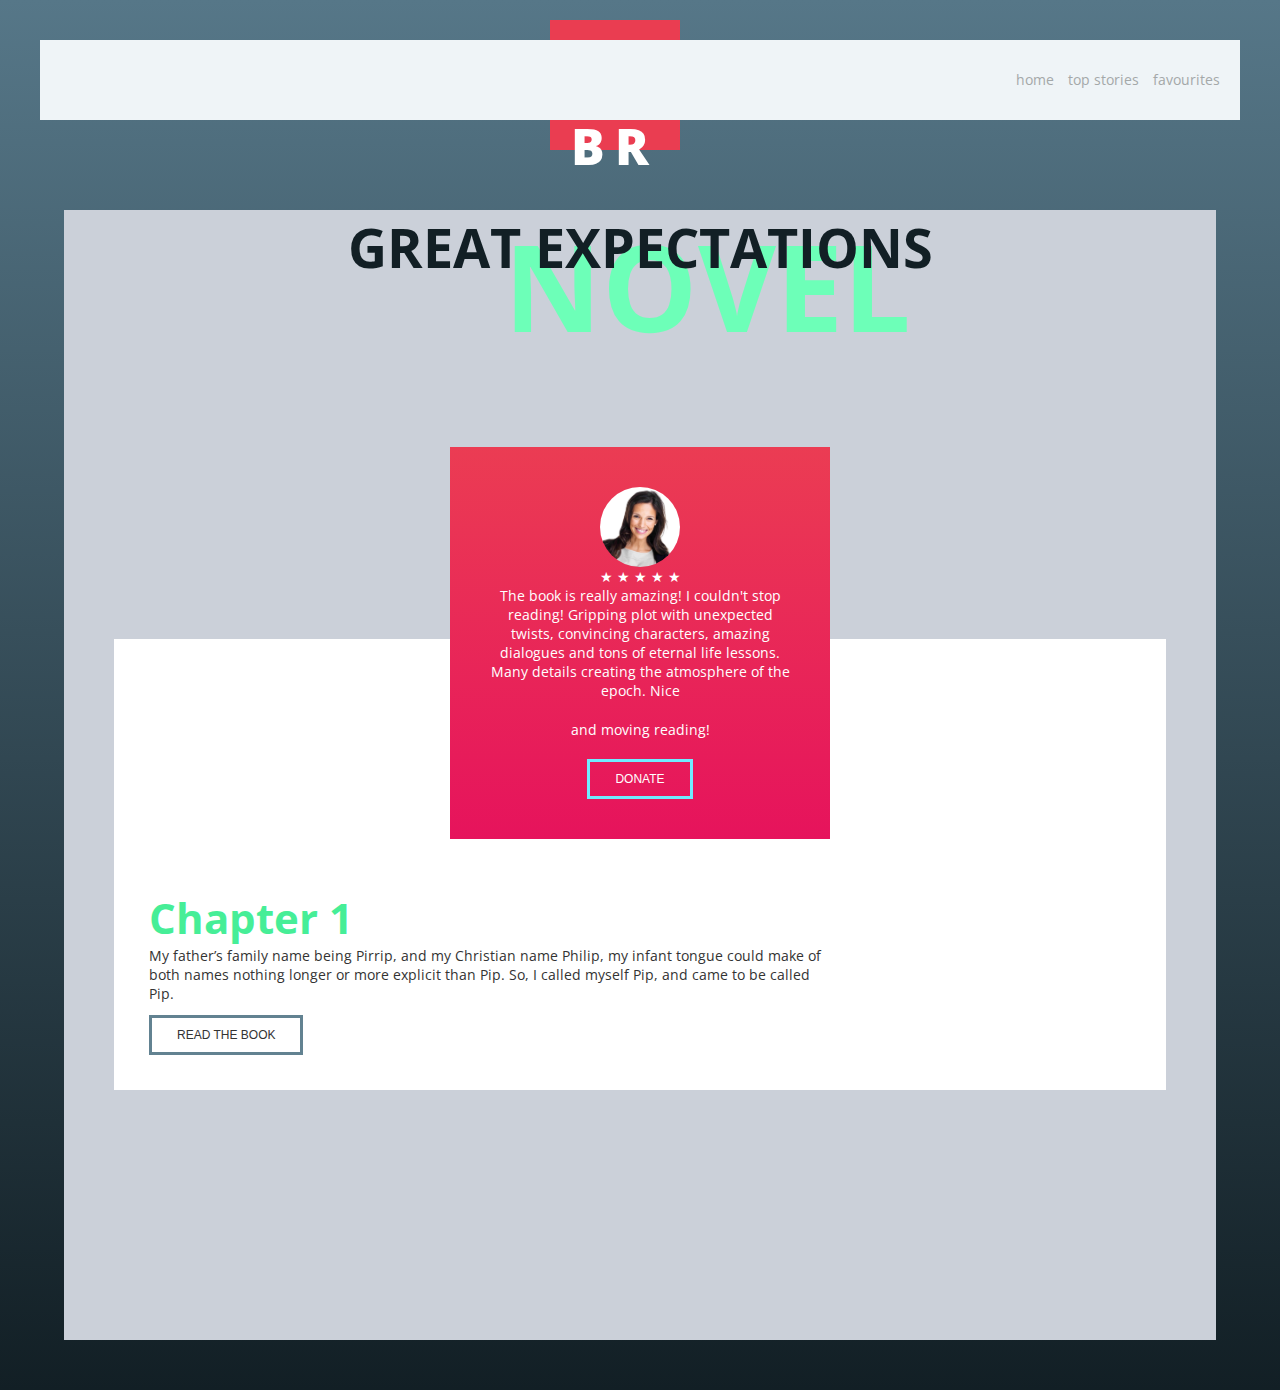
<file: CSS-Formatting-and-CSS-Positioning/P01_BookReview/index.html>
<!DOCTYPE html>
<html lang="en">
<head>
    <meta charset="UTF-8">
    <link rel="stylesheet" href="style.css">
    <title>Book Review</title>
</head>
<body>

        <nav>
            <ul>
                <li><a href="#">home</a></li>
                <li><a href="#">top stories</a></li>
                <li><a href="#">favourites</a></li>
            </ul>
        </nav>
<section class="logo">
    <h1 class="brand">br</h1>
</section>
<main>
    <header>
        <h1 class="book-title">great expectations</h1>
        <h5 class="book-genre">novel</h5>
    </header>
    <section>
        <img src="images/user-woman.jpg" alt="user">
         <span id="star">&starf; &starf; &starf; &starf; &starf;</span>
        <P>The book is really amazing! I couldn't stop reading! Gripping plot with unexpected twists, convincing characters, amazing dialogues and tons of eternal life lessons. Many details creating the atmosphere of the epoch. Nice </p>
        <p class="move">and moving reading!</p>

        <button>donate</button>

    </section>
    <section>
        <h1>
            Chapter 1
        </h1>
        <p class="chapter-text">
            My father’s family name being Pirrip, and my Christian name Philip, my infant tongue could make of both names nothing longer or more explicit than Pip. So, I called myself Pip, and came to be called Pip.
        </p>
        <button>read the book</button>
    </section>
</main>
</body>
</html>
</file>
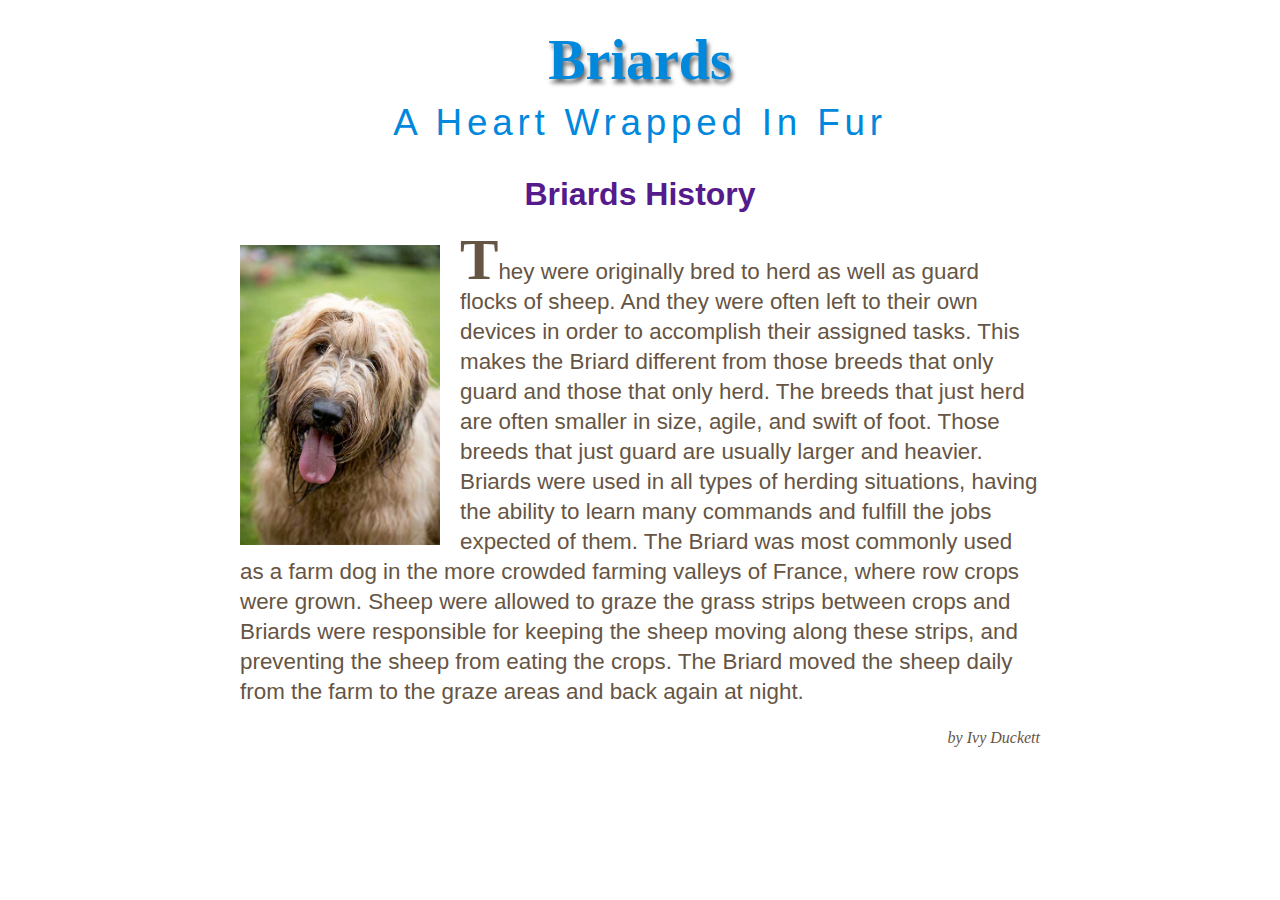
<file: CSS-Formatting/P01_Briard/index.html>
<!DOCTYPE html>
<html lang="en">
<head>
    <title>History of Briards</title>
    <link rel="stylesheet" href="style.css">
</head>
<body>
    <main>
        
                <h1>briards</h1>

                <h2>a heart wrapped in fur</h2>
       
                
        <article>
            <header>
                <h3><a href="">Briards History</a></h3>
            </header>
                <img src="images/briard.jpg" alt="briard">
                <p id="text">they were originally bred to herd as well as guard flocks of sheep. And they were often left to their own
                   devices in order to accomplish their assigned tasks. This makes the Briard different from those breeds that only
                   guard and those that only herd. The breeds that just herd are often smaller in size, agile, and swift of foot.
                   Those breeds that just guard are usually larger and heavier. Briards were used in all types of herding
                   situations, having the ability to learn many commands and fulfill the jobs expected of them. The Briard was most
                   commonly used as a farm dog in the more crowded farming valleys of France, where row crops were grown. Sheep
                   were allowed to graze the grass strips between crops and Briards were responsible for keeping the sheep moving
                   along these strips, and preventing the sheep from eating the crops.
                   The Briard moved the sheep daily from the farm to the graze areas and back again at night.</p>
                <p class="credits">by Ivy Duckett</p>
        </article>
        
    </main>
</body>
</html>
</file>
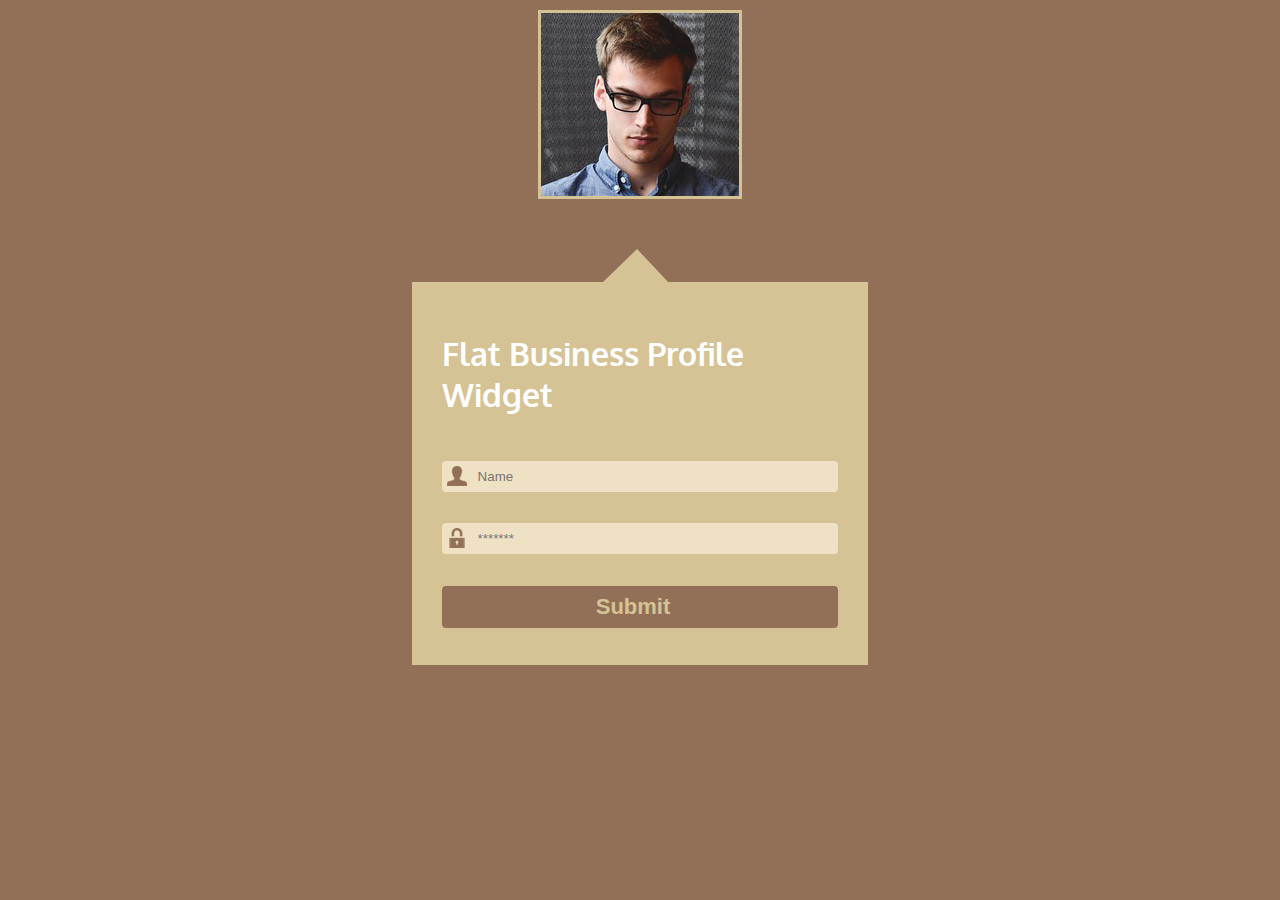
<file: HTML-Forms-and-Styling/P01_LoginFormImages/index.html>
<!DOCTYPE html>
<html lang="en">
<head>
    <meta charset="UTF-8">
    <meta name="viewport" content="width=device-width, initial-scale=1.0">
    <meta http-equiv="X-UA-Compatible" content="ie=edge">
    <title>Login Form</title>
    <link rel="stylesheet" href="style.css">
</head>
<body>
    <header>
        <img src="images/image-photo.jpg" alt="user">
    </header>
    <img src="images/triangle.png" alt="" id="triangle">
 <form>
        <h1>Flat Business Profile Widget</h1>

    <div class="form-fild">
        <img src="images/user.png">
    </div>

    <div class="form-fild">
      <input type="text" placeholder="Name">
    </div>

    <div class="form-fild">
        <img src="images/pass.png">
    </div>

    <div class="form-fild">
      <input type="password" placeholder="*******">
    </div>

    <input type="submit" class="submit">
</form>

</body>
</html>
</file>
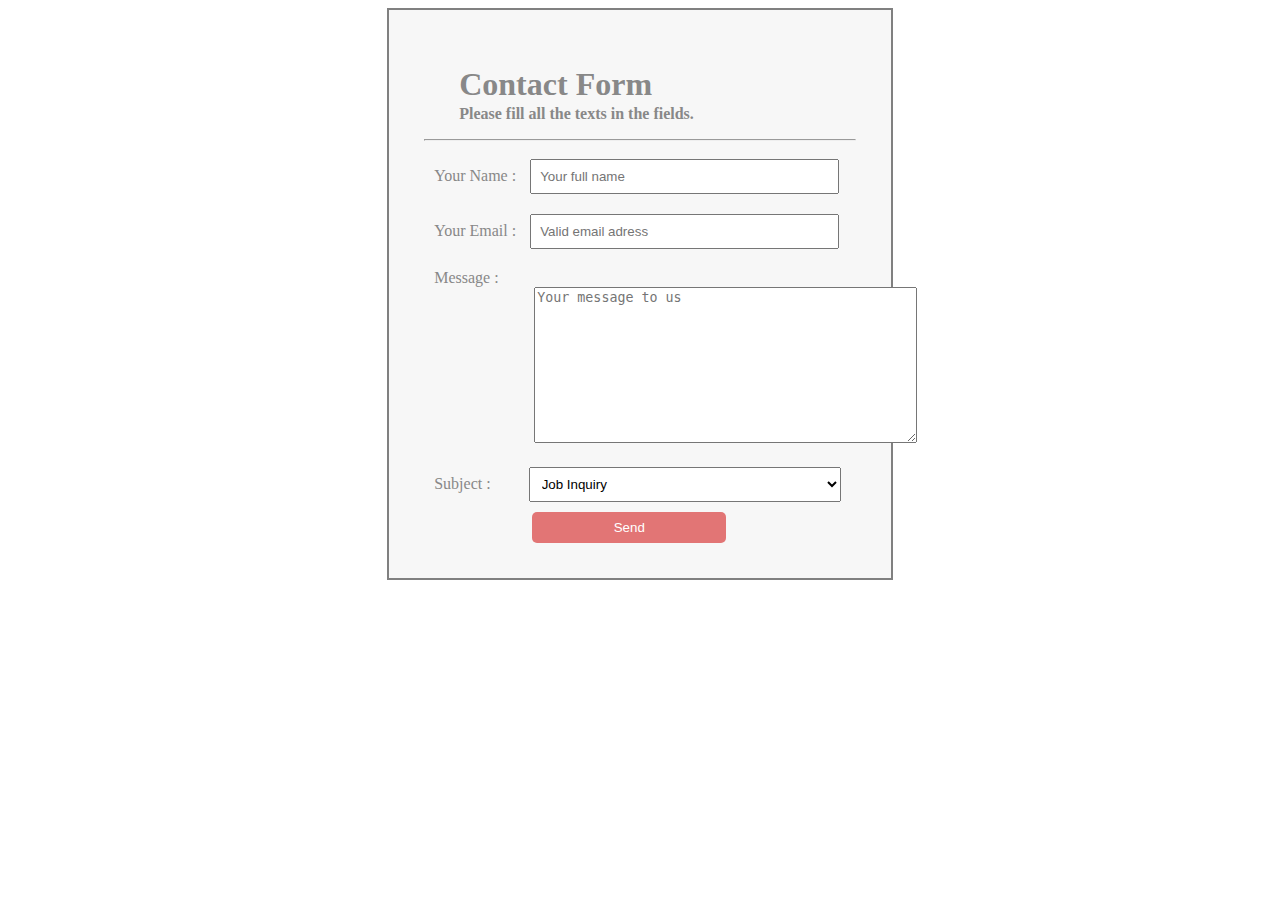
<file: HTML-Forms-and-Styling/P04_ContactForm/index.html>
<!DOCTYPE html>
<html lang="en">
<head>
    <meta charset="UTF-8">
    <meta name="viewport" content="width=device-width, initial-scale=1.0">
    <meta http-equiv="X-UA-Compatible" content="ie=edge">
    <title>Contact Form</title>
    <link rel="stylesheet" href="style.css">
</head>
<body>
    <form>
    <h1>
        Contact Form
    
    </h1>
     <p>Please fill all the texts in the fields.</p>
     <hr>
        <label>
            <span>Your Name :</span>
            <input type="text" placeholder="Your full name">
        </label>
    
            <label>
                    <span>Your Email :</span>
                    <input type="email" placeholder="Valid email adress">
            </label>
           <label>
               <span>Message :</span>
            <textarea name="message" id="message" cols="45" rows="10" placeholder="Your message to us"></textarea>
        </label>

        <label>
            <span>Subject :</span>
            <select name="" id="">
                <option value="1">Job Inquiry</option>
                <option value="2">General Question</option>
            </select>
        </label>

        <input type="submit" value="Send" class="btn">
    </form>
</body>
</html>
</file>
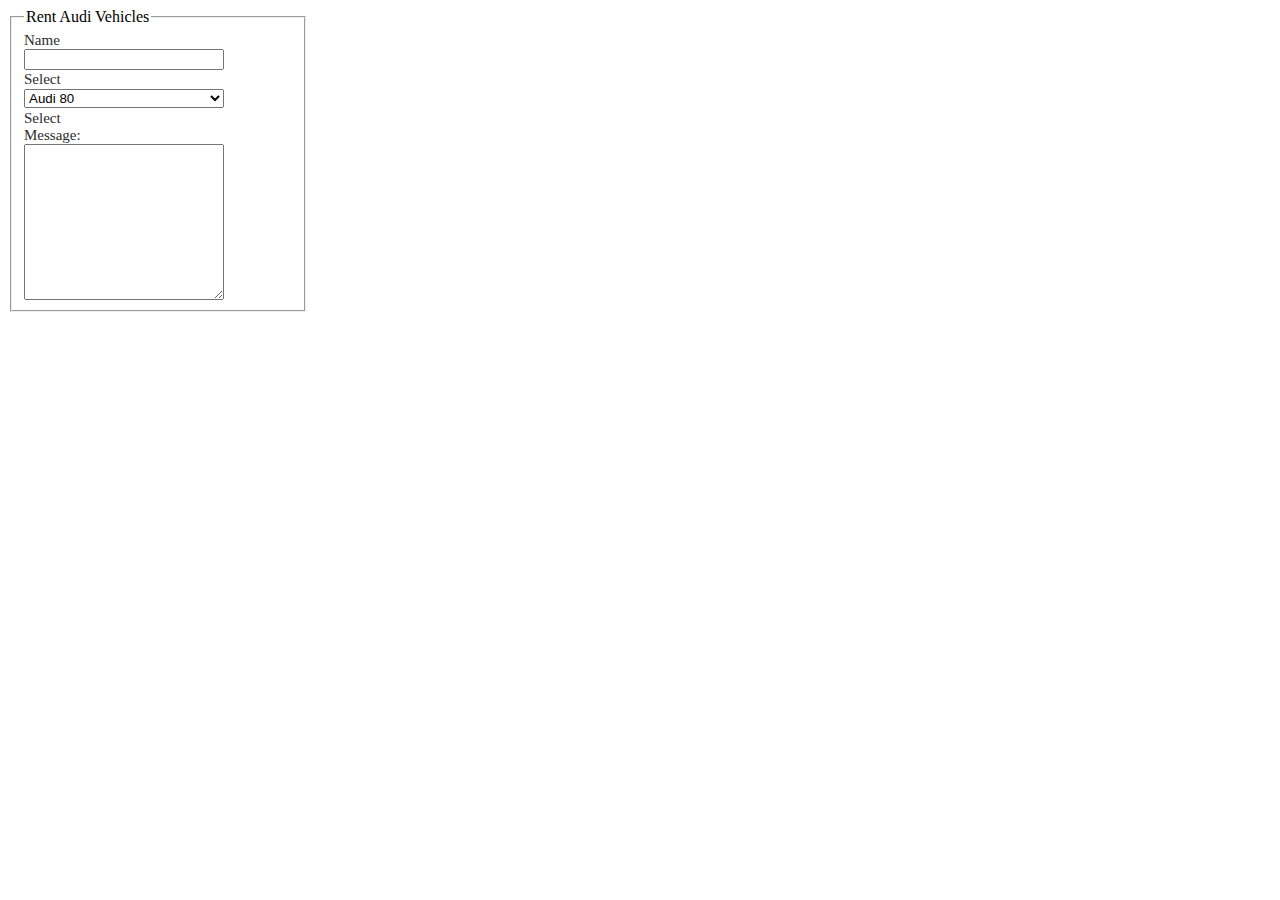
<file: HTML-Forms-and-Styling/P05_ArrangingTheWidths/index.html>
<!DOCTYPE html>
<html lang="en">

<head>
    <meta charset="UTF-8">
    <meta name="viewport" content="width=device-width, initial-scale=1.0">
    <meta http-equiv="X-UA-Compatible" content="ie=edge">
    <title>Arranging the Widths</title>
    <link rel="stylesheet" href="style.css">
</head>

<body>
    <form>
        <fieldset>
            <legend>Rent Audi Vehicles</legend>
            <label>
                <span>Name</span>
                <input type="text">
            </label>
            <label>
                <span>Select</span>
            </label>
            <select name="" id="">
                <option value="1">Audi 80</option>
                <option value="2">Audi 90</option>
                <option value="3">Audi RS 6</option>
                <option value="4">Audi S8</option>
            </select>
            <label>
                <span>Select</span>
            </label>

            <label>
                <span>Message:</span>
                <textarea name="" id="" cols="30" rows="10"></textarea>
            </label>

        </fieldset>

    </form>
</body>

</html>
</file>
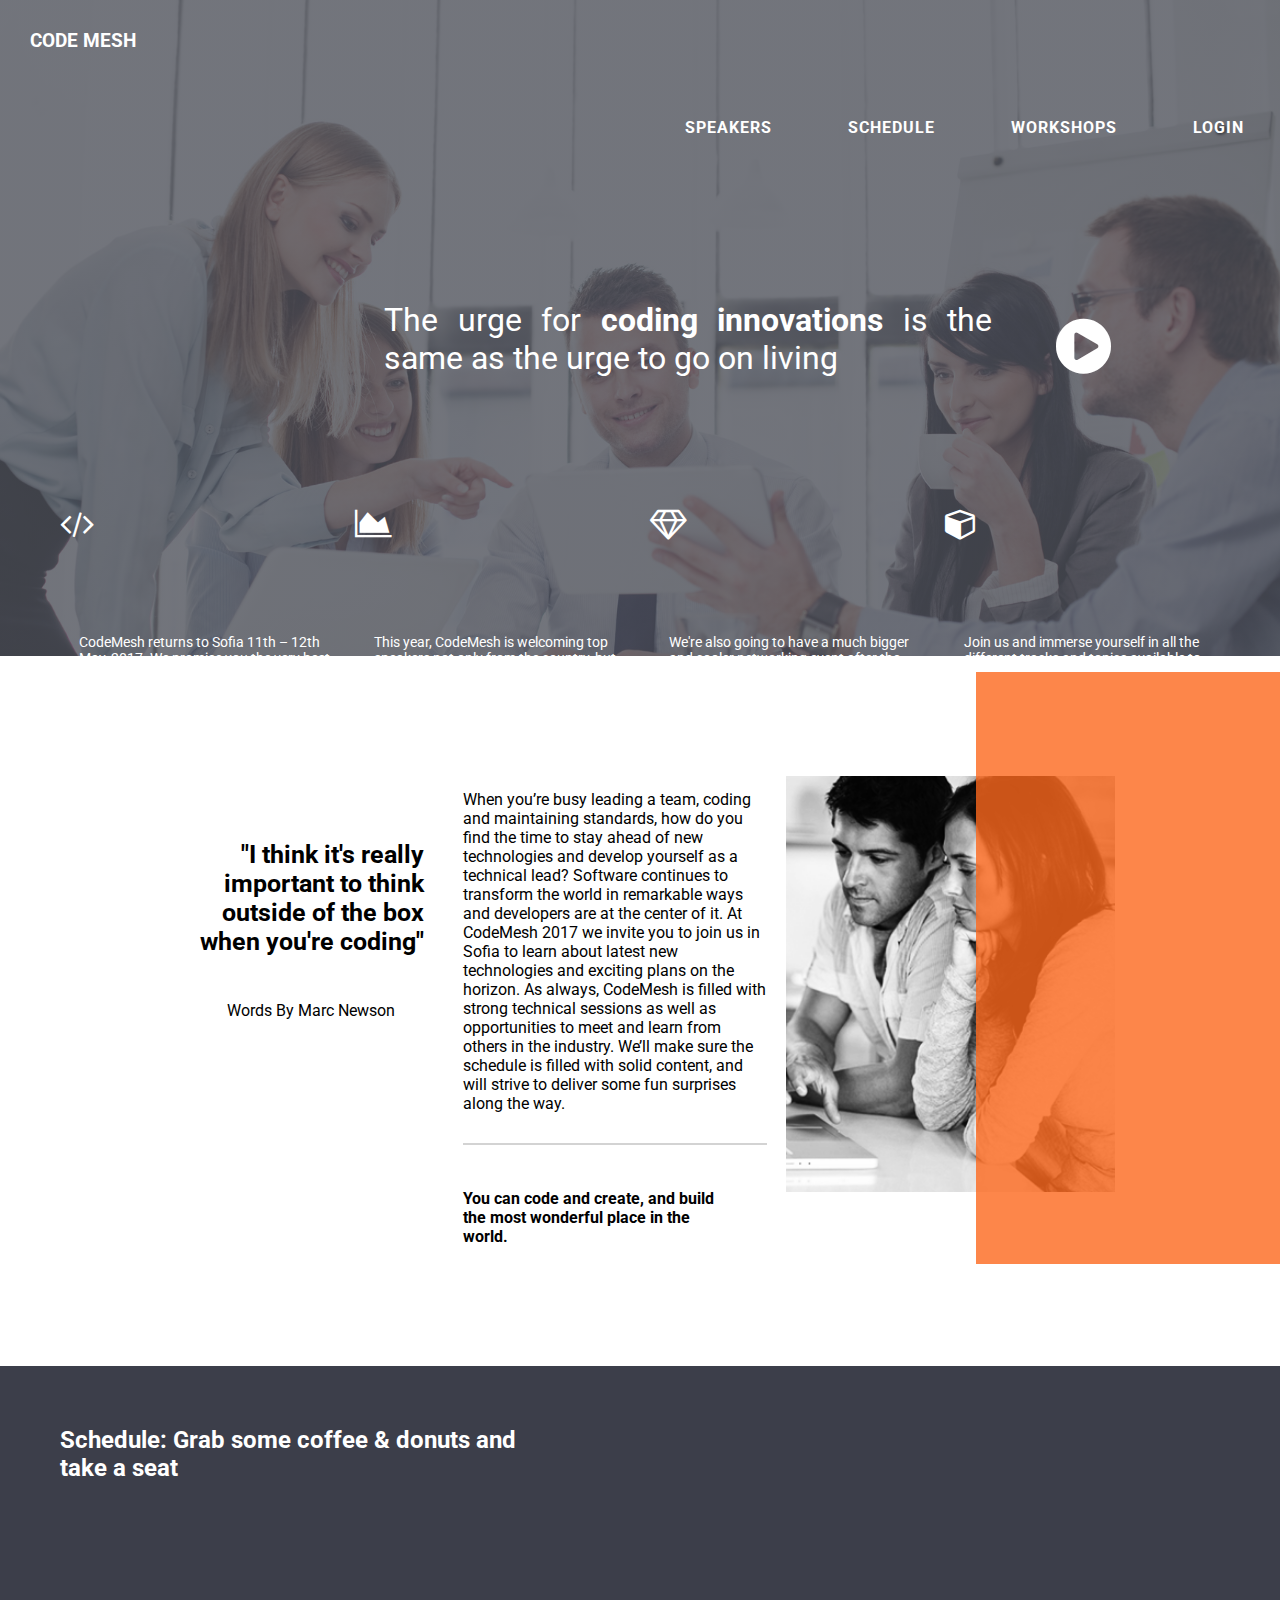
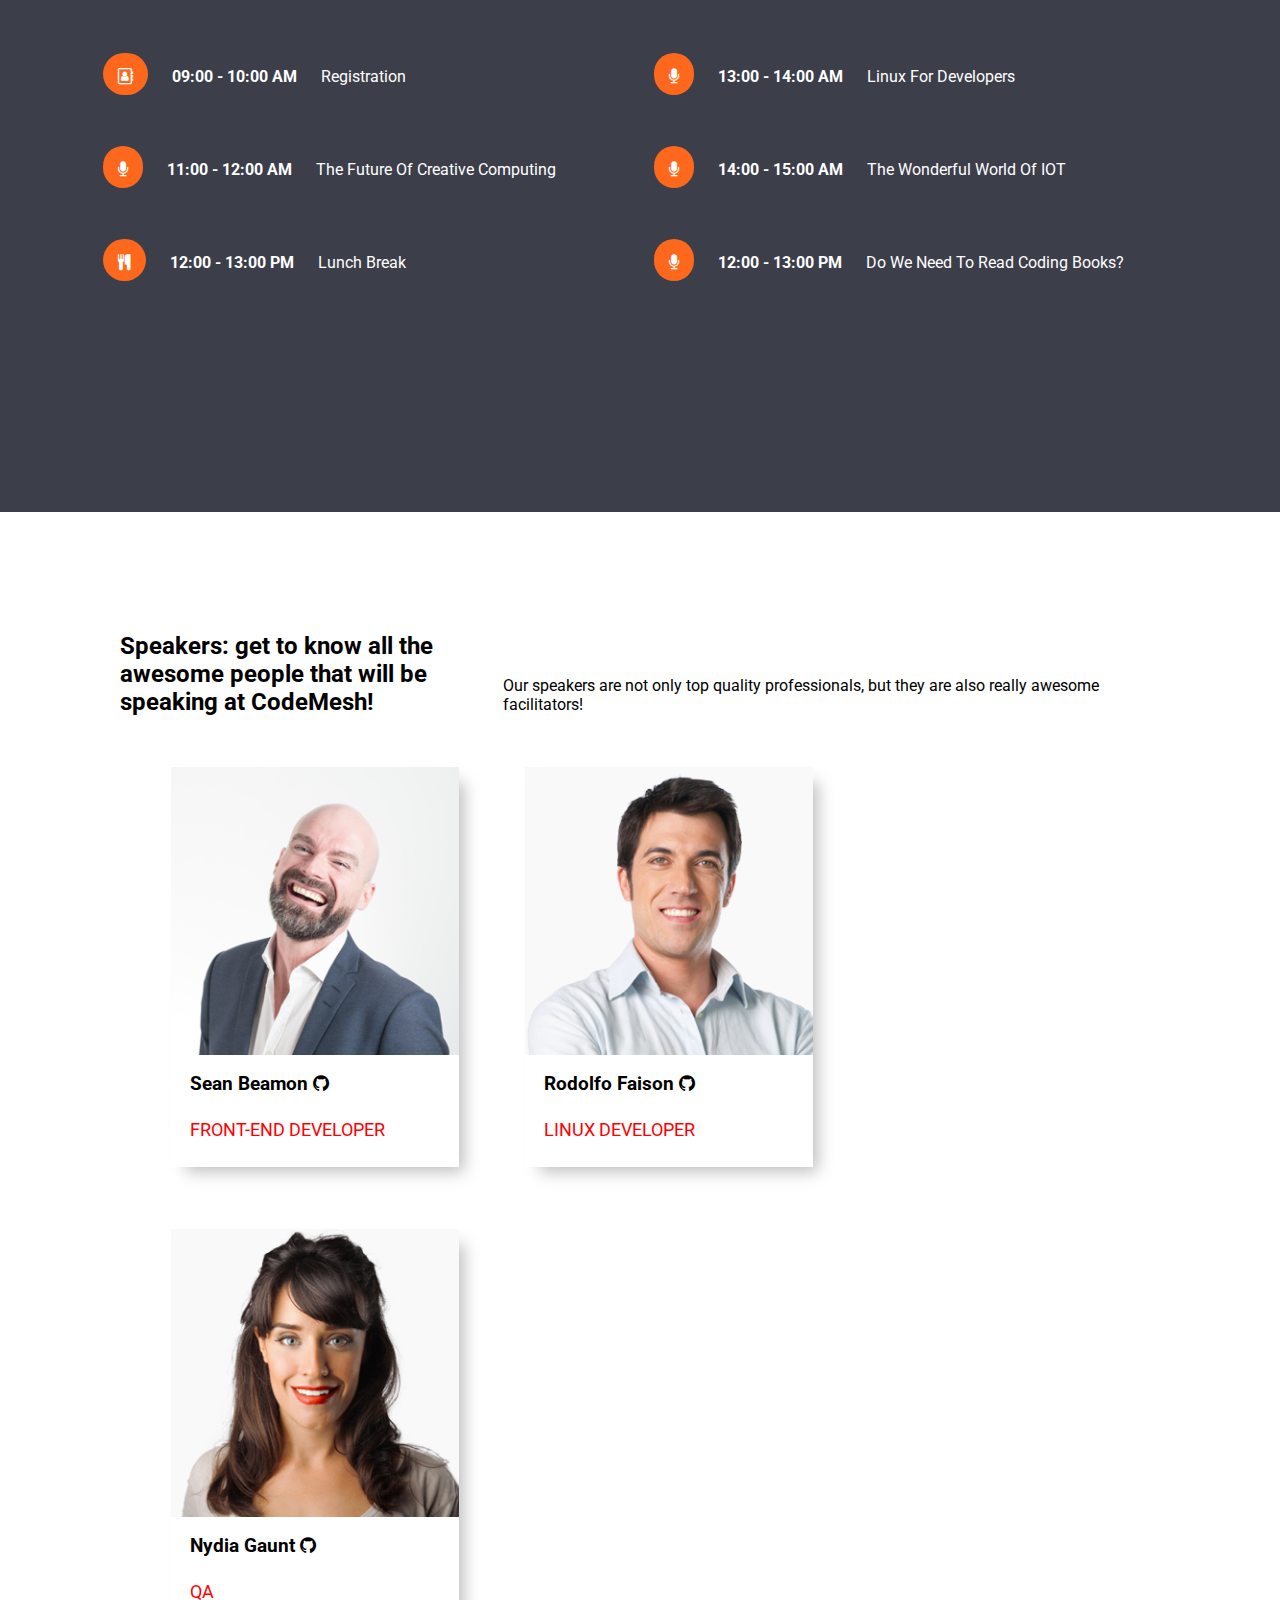
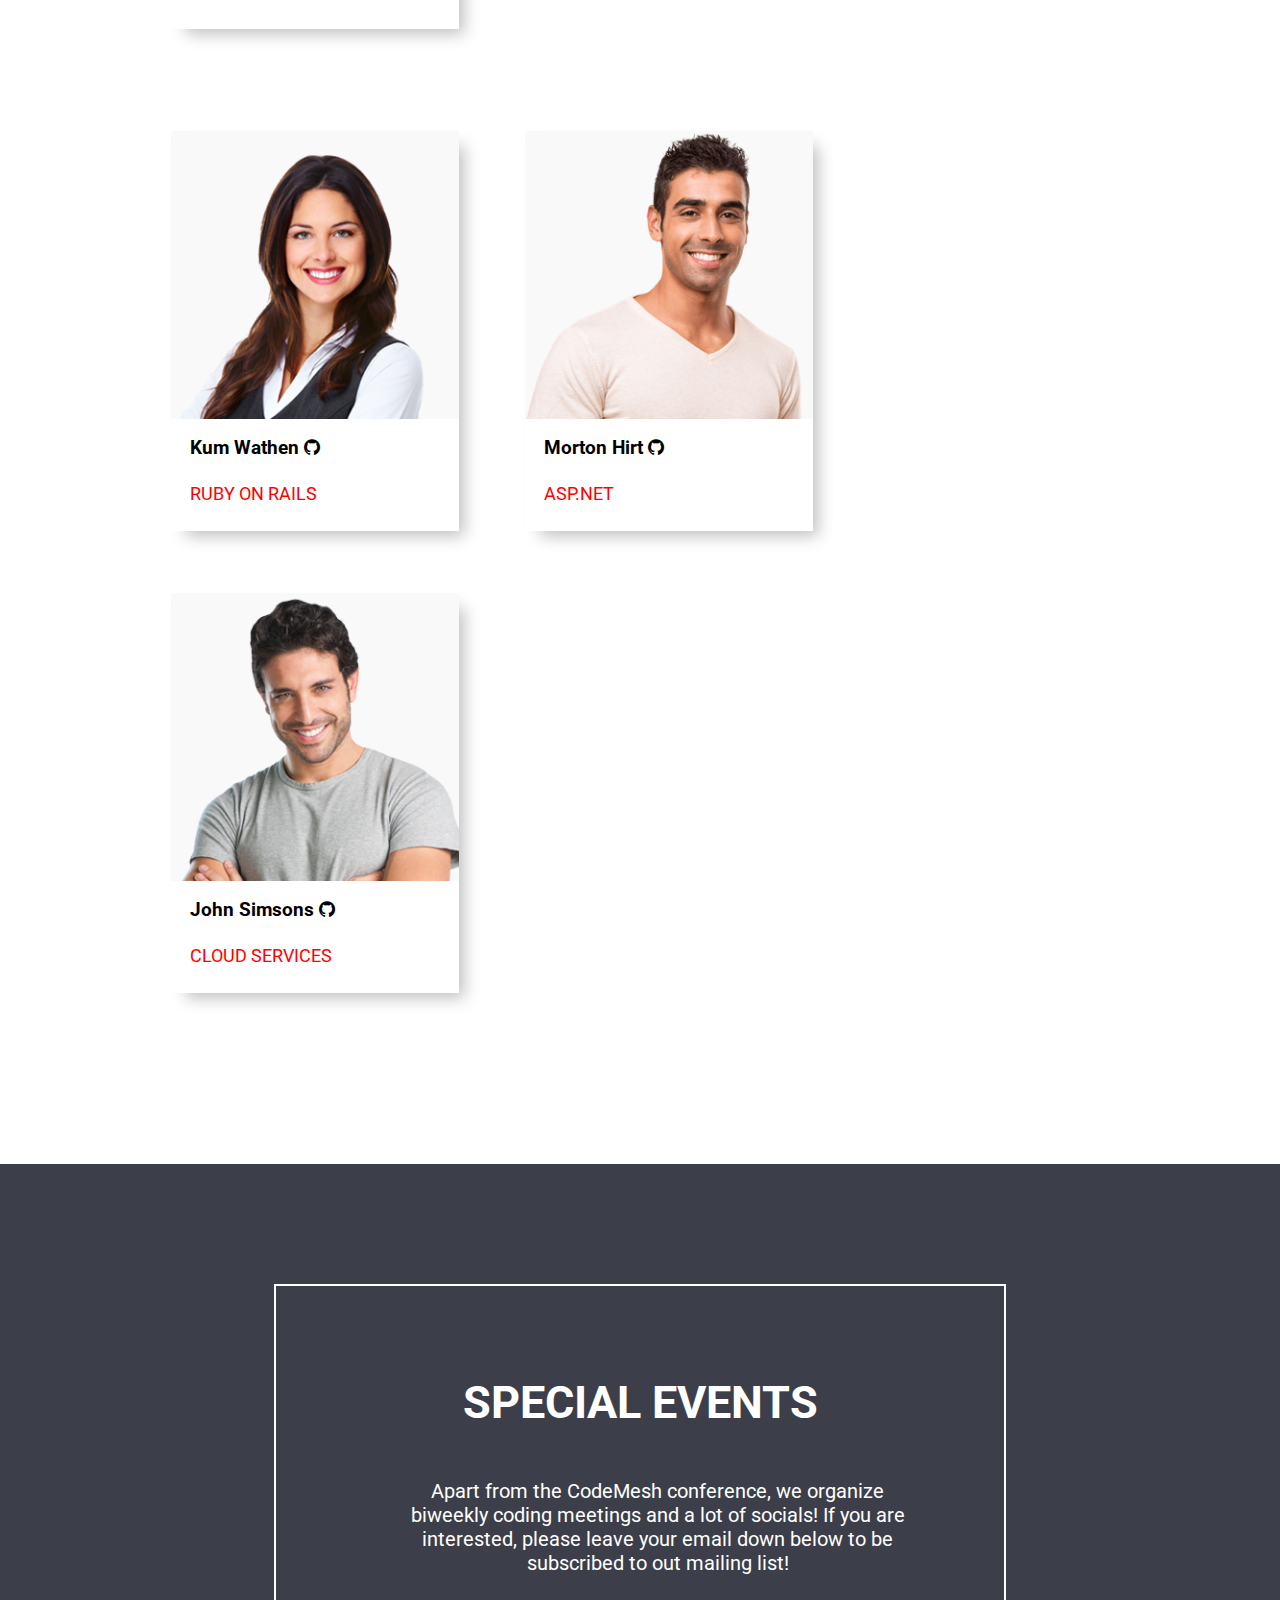
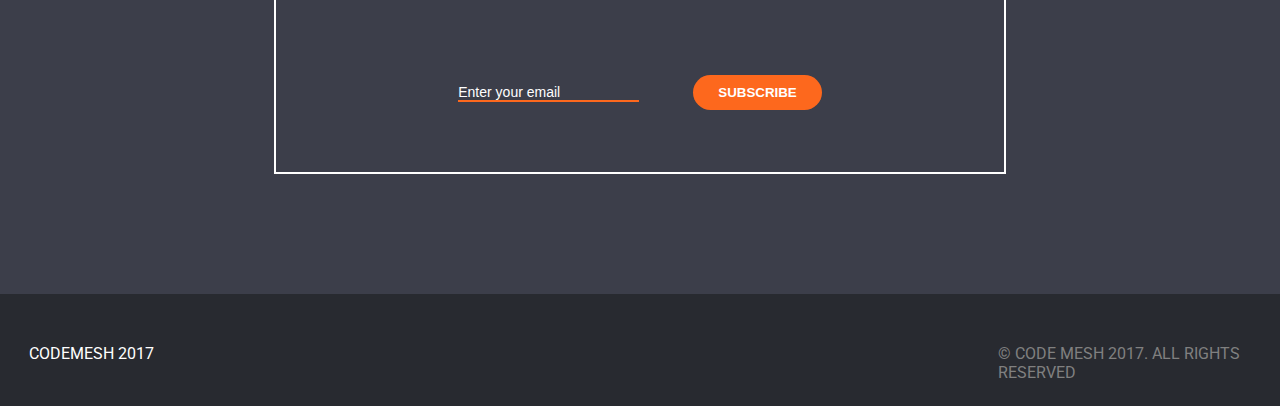
<file: Landing-Pages-and-HTML-Forms-and-Styling/P02_ConferenceLanding/index.html>
<!DOCTYPE html>
<html lang="en">

<head>
        <meta charset="UTF-8">
        <meta name="viewport" content="width=device-width, initial-scale=1.0">
        <meta http-equiv="X-UA-Compatible" content="ie=edge">
        <link rel="stylesheet" href="style.css">
        <title>Conference Landing Page</title>
</head>

<body>
        <header>
                <h3>
                        code mesh
                </h3>
                <nav>
                        <ul>
                                <li>
                                        speakers
                                </li>
                                <li>
                                        schedule
                                </li>
                                <li>
                                        workshops
                                </li>
                                <li>
                                        login
                                </li>
                        </ul>
                </nav>
                <h1>
                        The urge for <span> coding innovations </span> is the same
                        as the urge to go on living
                </h1>
                <i class="fa fa-play-circle fa-4x" aria-hidden="true"></i>

                <section>
                        <article>
                                <i class="fa fa-code fa-2x" aria-hidden="true"></i>
                                <p>CodeMesh returns to Sofia 11th – 12th May, 2017. We promise
                                        you the very best developer content and awesome experiences.
                                </p>

                        </article>
                        <article>
                                <i class="fa fa-area-chart fa-2x" aria-hidden="true"></i>
                                <p>This year, CodeMesh is welcoming top speakers not only from
                                        the country, but Europe and even USA!</p>

                        </article>
                        <article>
                                <i class="fa fa-diamond fa-2x" aria-hidden="true"></i>
                                <p>
                                        We're also going to have a much bigger and cooler
                                        networking event after the conference!</p>

                        </article>
                        <article>
                                <i class="fa fa-cube fa-2x" aria-hidden="true"></i>
                                <p>Join us and immerse yourself in all the different
                                        tracks and topics available to out attendees!</p>

                        </article>
                </section>
        </header>

        <main>
                <section>
                        <article>
                                <p>
                                        "I think it's really important to think outside
                                        of the box when you're coding"
                                </p>
                                <span>
                                        words by marc newson
                                </span>

                        </article>
                        <article>
                                <p>
                                        When you’re busy leading a team, coding and maintaining
                                        standards, how do you find the time to stay ahead of
                                        new technologies and develop yourself as a technical lead?
                                        Software continues to transform the world in remarkable
                                        ways and developers are at the center of it. At CodeMesh 2017
                                        we invite you to join us in Sofia to learn about
                                        latest new technologies and exciting plans on the horizon.
                                        As always, CodeMesh is filled with strong technical sessions
                                        as well as opportunities to meet and learn from others in
                                        the industry. We’ll make sure the schedule is filled with
                                        solid content, and will strive to deliver some fun surprises along the way.
                                </p>

                                <p>
                                        You can code and create, and build the most wonderful place in the world.
                                </p>
                        </article>
                        <article>
                                <img src="img/intro-img.png" alt="intro">
                        </article>
                        <article>

                        </article>
                </section>

                <section id="third-section">
                        <h2>

                                Schedule: Grab some coffee & donuts and take a seat
                        </h2>
                        <section id=schedule>
                                <article>
                                        <div>
                                                <p>
                                                        <i class="fa fa-address-book-o orange-icon"
                                                                aria-hidden="true"></i>
                                                        <span> 09:00 - 10:00 AM </span> registration
                                                </p>
                                        </div>
                                        <div>
                                                <p>
                                                        <i class="fa fa-microphone orange-icon" aria-hidden="true"></i>
                                                        <span> 11:00 - 12:00 AM </span> the future of creative computing
                                                </p>
                                        </div>
                                        <div>
                                                <p>
                                                        <i class="fa fa-cutlery orange-icon" aria-hidden="true"></i>
                                                        <span> 12:00 - 13:00 PM </span> lunch break
                                                </p>
                                        </div>
                                </article>
                                <article>
                                        <div>
                                                <p>
                                                        <i class="fa fa-microphone orange-icon" aria-hidden="true"></i>
                                                        <span> 13:00 - 14:00 AM </span> linux for developers
                                                </p>
                                        </div>
                                        <div>
                                                <p>
                                                        <i class="fa fa-microphone orange-icon" aria-hidden="true"></i>
                                                        <span> 14:00 - 15:00 AM </span> the wonderful world of IOT
                                                </p>
                                        </div>
                                        <div>
                                                <p>
                                                        <i class="fa fa-microphone orange-icon" aria-hidden="true"></i>
                                                        <span> 12:00 - 13:00 PM </span> do we need to read coding books?
                                                </p>
                                        </div>
                                </article>
                        </section>
                </section>

                <section id="four-section">
                        <h2> Speakers: get to know all the awesome people that will be speaking
                                at CodeMesh!
                        </h2>

                        <p>
                                Our speakers are not only top quality professionals, but they are also
                                really awesome facilitators!
                        </p>
                        <div class="four-section-div">
                                <article>
                                        <img src="img/speaker-1.png">
                                        <h3>sean beamon <i class="fa fa-github" aria-hidden="true"></i></h3>
                                        <p>front-end developer</p>
                                </article>
                                <article>
                                        <img src="img/speaker-2.png">
                                        <h3>rodolfo faison <i class="fa fa-github" aria-hidden="true"></i></h3>
                                        <p>linux developer</p>
                                </article>
                                <article>
                                        <img src="img/speaker-3.png">
                                        <h3>nydia gaunt <i class="fa fa-github" aria-hidden="true"></i></h3>
                                        <p>qa</p>
                                </article>
                        </div>
                        <div class="four-section-div">
                                <article>
                                        <img src="img/speaker-4.png">
                                        <h3>kum wathen <i class="fa fa-github" aria-hidden="true"></i></h3>
                                        <p>ruby on rails</p>
                                </article>
                                <article>
                                        <img src="img/speaker-5.png">
                                        <h3>morton hirt <i class="fa fa-github" aria-hidden="true"></i></h3>
                                        <p>ASP.NET</p>
                                </article>
                                <article>
                                        <img src="img/speaker-6.png">
                                        <h3>john simsons <i class="fa fa-github" aria-hidden="true"></i></h3>
                                        <p>cloud services</p>
                                </article>
                        </div>
                </section>

                <section id="fife-section">
                        <article>

                                <h2>
                                        special events
                                </h2>
                                <p id="fife-section-p">
                                        Apart from the CodeMesh conference, we organize biweekly coding
                                        meetings and a lot of socials! If you are interested, please leave
                                        your email down below to be subscribed to out mailing list!

                                </p>
                                <form action="">
                                        <input type="email" value="Enter your email">

                                        <button>
                                                subscribe
                                        </button>
                                </form>

                        </article>

                </section>
        </main>

        <footer>
                <p id="first-p">codemesh 2017</p>
                <p id="second-p"> &copy; code mesh 2017. all rights reserved</p>
        </footer>
</body>

</html>
</file>
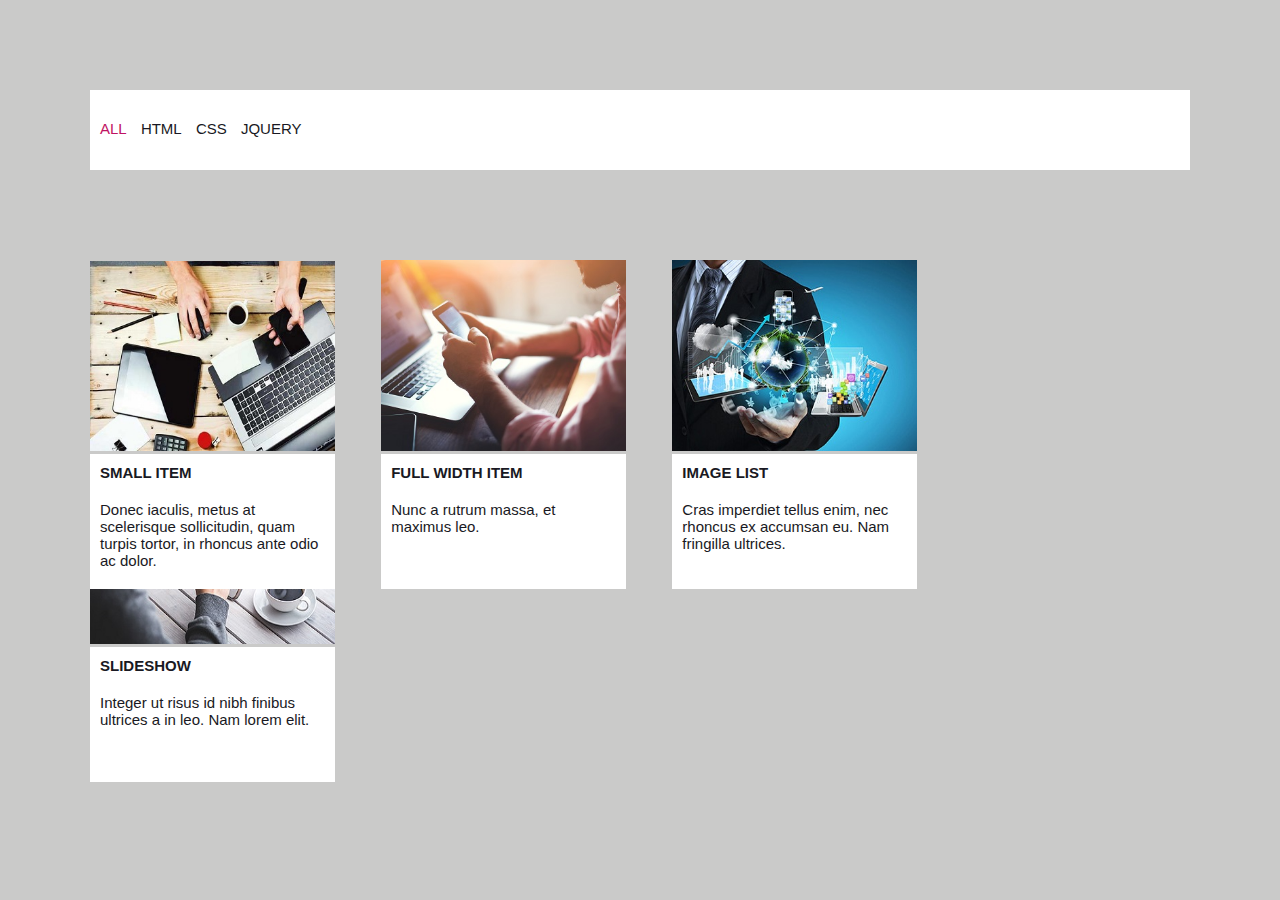
<file: CSS-Formatting-and-CSS-Positioning/P02_OptionPanels/option_panels.html>
<!DOCTYPE html>
<html lang="en">
<head>
    <meta charset="UTF-8">
    <meta name="viewport" content="width=device-width, initial-scale=1.0">
    <meta http-equiv="X-UA-Compatible" content="ie=edge">
    <link rel="stylesheet" href="style.css">
    <title>Option Panels</title>
</head>
<body>
    <nav>
        <ul>
            <li><a href="#">all</a></li>
            <li><a href="#">html</a></li>
            <li><a href="#">css</a></li>
            <li><a href="#">jquery</a></li>
        </ul>
    </nav>

    <section>
        <article>
            
            <img src="images/image-01.jpg" alt="image-01">
            <div>
            <h4 class="header"> small item </h4>
            <p>Donec iaculis, metus at scelerisque sollicitudin, quam turpis tortor, in rhoncus ante odio ac dolor.</p>
        </div>
        </article>


        <article>
            <img src="images/image-02.jpg" alt="image-02">
            <div>
          
         <h4 class="header"> full width item </h4>
            <p>Nunc a rutrum massa, et maximus leo.</p> 
        </div>
        </article>

        <article>
            <img src="images/image-03.jpg" alt="image-03">
            <div>
               
            <h4 class="header"> image list </h4>
            <p>Cras imperdiet tellus enim, nec rhoncus ex accumsan eu. Nam fringilla ultrices.</p>
            </div>
        </article>

        <article>

            <img src="images/image-04.jpg" alt="image-04">
        <div>
            <h4 class="header"> slideshow </h4>
            <p>Integer ut risus id nibh finibus ultrices a in leo. Nam lorem elit.</p>
        </div>
        </article>
        

    </section>
</body>

</html>
</file>
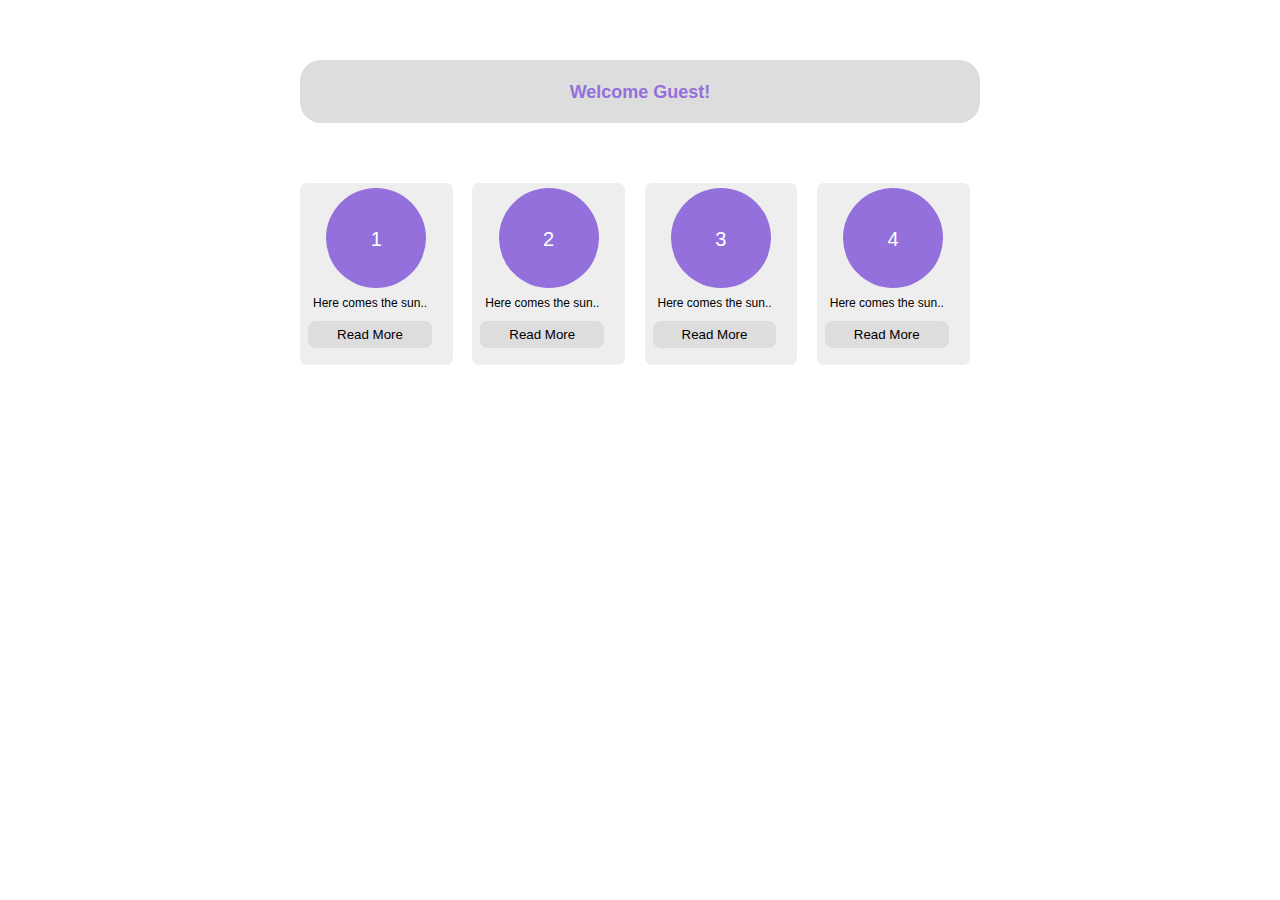
<file: CSS-Formatting-and-CSS-Positioning/P03_Numbers/numbers.html>
<!DOCTYPE html>
<html lang="en">
<head>
    <meta charset="UTF-8">
    <meta name="viewport" content="width=device-width, initial-scale=1.0">
    <meta http-equiv="X-UA-Compatible" content="ie=edge">
    <link rel="stylesheet" href="style.css">
    <title>Numbers</title>
</head>
<body>
    <div class="header">
        <h1>welcome guest!</h1>
    </div>
    
    <section>
        <article>
           <div class="circle">
                <p>1</p>
            </div>
               <p> Here comes the sun.. </p>
                   <button>read more</button>
               
           
        </article>

        <article>
                <div class="circle">
                    <p>2</p>
                    </div>
                        <p> Here comes the sun.. </p>
                            <button>read more</button>
                        
                    
        </article>

        <article>
                <div class="circle">
                        <p>3</p>
                    </div>
                        <p> Here comes the sun.. </p>
                            <button>read more</button>
                       
                   
        </article>

        <article>
                <div class="circle">
                        <p>4</p>
                    </div>
                        <p> Here comes the sun.. </p>
                            <button>read more</button>
                       
                    
        </article>
    </section>
</body>
</html>
</file>
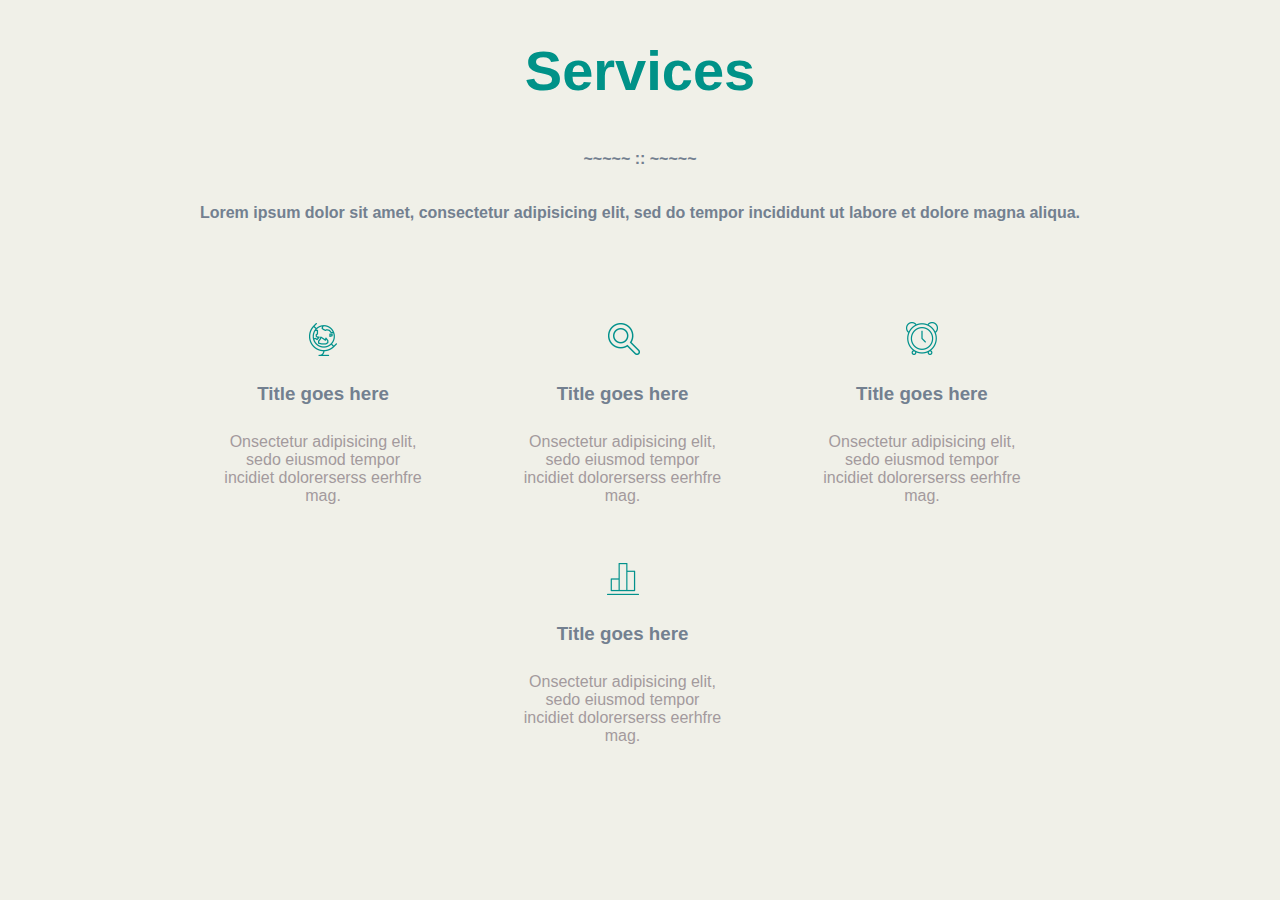
<file: CSS-Formatting-and-CSS-Positioning/P04_Services/services.html>
<!DOCTYPE html>
<html lang="en">
<head>
    <meta charset="UTF-8">
    <meta name="viewport" content="width=device-width, initial-scale=1.0">
    <meta http-equiv="X-UA-Compatible" content="ie=edge">
    <link rel="stylesheet" href="style.css">
    <title>Services</title>
</head>
<body>
    <h1>Services</h1>
    <p class="bold-text">~~~~~ :: ~~~~~</p>
    <p class="bold-text">Lorem ipsum dolor sit amet, consectetur adipisicing elit, sed do tempor incididunt ut labore et dolore magna aliqua.</p>
    <section>
        <article>
            <img src="images/globus.png" alt="globus">
            <h3>Title goes here</h3>
            <p>Onsectetur adipisicing elit, sedo eiusmod tempor incidiet dolorerserss eerhfre mag.</p>
        </article>

        <article>
                <img src="images/magnifier.png" alt="magnifier">
                <h3>Title goes here</h3>
                <p>Onsectetur adipisicing elit, sedo eiusmod tempor incidiet dolorerserss eerhfre mag.</p>
        </article>

        <article>
                <img src="images/alarm-clock.png" alt="alarm-clock">
                <h3>Title goes here</h3>
                <p>Onsectetur adipisicing elit, sedo eiusmod tempor incidiet dolorerserss eerhfre mag.</p>
        </article>

        <article>
                <img src="images/graph.png" alt="graph">
                <h3>Title goes here</h3>
                <p>Onsectetur adipisicing elit, sedo eiusmod tempor incidiet dolorerserss eerhfre mag.</p>
        </article>
    </section>

</body>
</html>
</file>
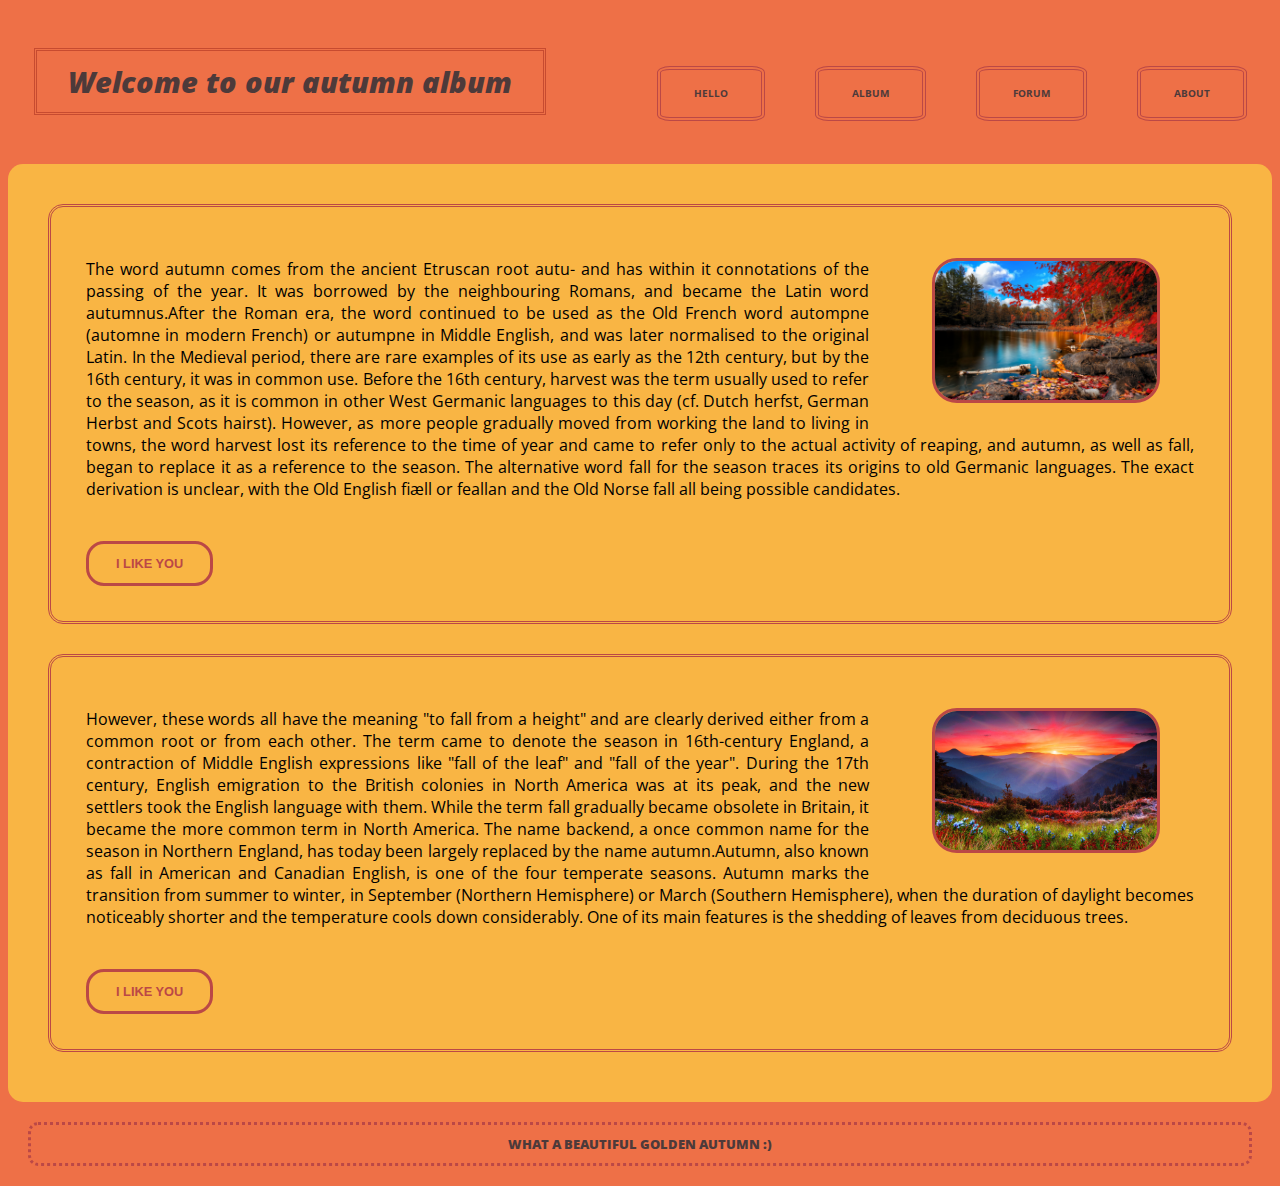
<file: CSS-Formatting/P02_Autumn/Golden-Autumn.html>
<!DOCTYPE html>
<html lang="en">
<head>
    <meta charset="UTF-8">

    <title>Autumn Photos</title>
    <link rel="shortcut icon" href="autumn.ico">

    <link rel="stylesheet" href="Golden-Autumn.css" type="text/css">


</head>
<body>
<nav>
    <ul>
        <li class="nav-item"><a>about</a></li>
        <li class="nav-item"><a>forum</a></li>
        <li class="nav-item"><a>album</a></li>
        <li class="nav-item"><a>hello</a></li>
    </ul>
</nav>
<header>
        <h1>Welcome to our autumn album</h1>
</header>

    <main>
    <section>
        <article>
            <figure >
                <img src="first-picture.jpg"/>
            </figure>
            <p>
                The word autumn comes from the ancient Etruscan root autu- and has within it connotations of the passing of the year. It was borrowed by the neighbouring Romans, and became the Latin word autumnus.After the Roman era, the word continued to be used as the Old French word autompne (automne in modern French) or autumpne in Middle English, and was later normalised to the original Latin. In the Medieval period, there are rare examples of its use as early as the 12th century, but by the 16th century, it was in common use.
                Before the 16th century, harvest was the term usually used to refer to the season, as it is common in other West Germanic languages to this day (cf. Dutch herfst, German Herbst and Scots hairst). However, as more people gradually moved from working the land to living in towns, the word harvest lost its reference to the time of year and came to refer only to the actual activity of reaping, and autumn, as well as fall, began to replace it as a reference to the season.
                The alternative word fall for the season traces its origins to old Germanic languages. The exact derivation is unclear, with the Old English fiæll or feallan and the Old Norse fall all being possible candidates.
            </p>
            <button>i like you</button>

        </article>
        <article>
            <figure>
                <img src="second-picture.jpg"/>
            </figure>
            <p>
                However, these words all have the meaning "to fall from a height" and are clearly derived either from a common root or from each other. The term came to denote the season in 16th-century England, a contraction of Middle English expressions like "fall of the leaf" and "fall of the year".
                During the 17th century, English emigration to the British colonies in North America was at its peak, and the new settlers took the English language with them. While the term fall gradually became obsolete in Britain, it became the more common term in North America.
                The name backend, a once common name for the season in Northern England, has today been largely replaced by the name autumn.Autumn, also known as fall in American and Canadian English, is one of the four temperate seasons. Autumn marks the transition from summer to winter, in September (Northern Hemisphere) or March (Southern Hemisphere), when the duration of daylight becomes noticeably shorter and the temperature cools down considerably. One of its main features is the shedding of leaves from deciduous trees.
            </p>
            <button>i like you</button>

        </article>
    </section>
    </main>
<footer>What a beautiful golden autumn :)</footer>
</body>
</html>
</file>
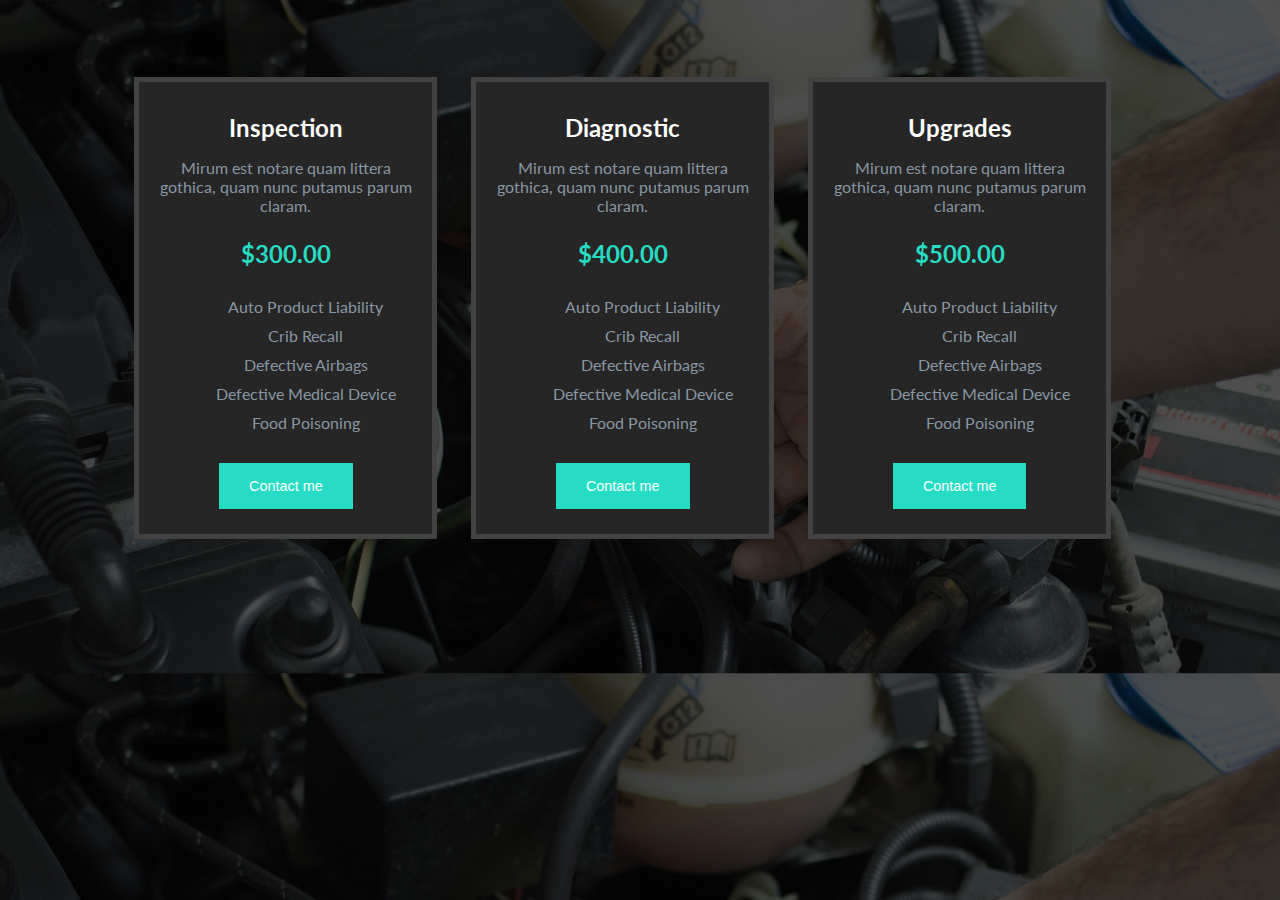
<file: CSS-In-Depth/P01_PlanPage/plan-page.html>
<!DOCTYPE html>
<html lang="en">
<head>
    <meta charset="UTF-8">
    <title>Plan Page</title>
    <link rel="stylesheet" href="plan-page.css">
</head>
<body>
<section>
    <article>
        <h1>Inspection</h1>
        <p>Mirum est notare quam littera gothica, quam nunc putamus parum claram.</p>
        <p class="price">$300.00</p>
        <ul>
            <li>Auto Product Liability</li>
            <li>Crib Recall</li>
            <li>Defective Airbags</li>
            <li>Defective Medical Device</li>
            <li>Food Poisoning</li>
        </ul>
        <button>Contact me</button>
    </article>
    <article>
        <h1>Diagnostic</h1>
        <p>Mirum est notare quam littera gothica, quam nunc putamus parum claram.</p>
        <p class="price">$400.00</p>
        <ul>
            <li>Auto Product Liability</li>
            <li>Crib Recall</li>
            <li>Defective Airbags</li>
            <li>Defective Medical Device</li>
            <li>Food Poisoning</li>
        </ul>
        <button>Contact me</button>
    </article>
    <article>
        <h1>Upgrades</h1>
        <p>Mirum est notare quam littera gothica, quam nunc putamus parum claram.</p>
        <p class="price">$500.00</p>
        <ul>
            <li>Auto Product Liability</li>
            <li>Crib Recall</li>
            <li>Defective Airbags</li>
            <li>Defective Medical Device</li>
            <li>Food Poisoning</li>
        </ul>
        <button>Contact me</button>
    </article>

</section>
</body>
</html>
</file>
<file: CSS-Formatting-and-CSS-Positioning/P01_BookReview/style.css>
@import url('https://fonts.googleapis.com/css?family=Open+Sans:300,400,800&display=swap');

*{
    margin: 0px;
    padding: 0px;
}

body{
   background:  linear-gradient(to bottom, #567788 0%,#121f25 100%) no-repeat center center;
   font-family: 'Open Sans', sans-serif;
   font-size: 14px;
   color: #333333;
}

nav{
    
    background-color: #EFF4F7;
    text-align: right;
    margin: 40px;
    position: relative;
    z-index: 5;
    height: 80px;
    margin-bottom: 90px;

}
nav ul{
    padding: 30px 20px 0 0px;
    
}
nav li {
    display: inline-block;
    padding-left: 10px;
}

nav a{
    text-decoration: none;
    color: #a4a8a9;
}
nav a:hover{
    cursor: pointer;
    border-bottom: 2px solid #70e9ff;
    color: #333;
    padding-bottom: 25px;
}
section.logo {
    position: absolute;
    z-index: 0;
    top: 20px;
    left: 550px;
    background: #ea3d51;
    width: 90px;
    height: 90px;
    padding: 20px;
}

.brand{
   text-transform: uppercase;
   text-align: center;
   font-size: 50px;
   font-weight: 900;
   letter-spacing: 10px;
   color: #ffffff;
   margin-top: 72px;

}

main{
background: #CBD0D9;
width: 90%;
margin: 0 auto;
}

h1.book-title{
  text-transform: uppercase;
  position: relative;
  z-index: 10;
  color: #121f25;
  font-size: 54px;
  margin: 0;
  text-align: center;

}

h5.book-genre{
    position: relative;
    z-index: 3;
    top: -80px;
    left: 67px;
    color: #6dffb8;
    font-size: 120px;
    margin: 0;
    text-transform: uppercase;
    text-align: center;

}

main > section:nth-child(2){
    position: relative;
    z-index: 8;
    margin: 0 auto;
    color: #ffffff;
    width: 300px;
    padding: 40px;
    text-align: center;
    background: linear-gradient(to bottom, #eb3c53 0%, #e6135c 100%) no-repeat center center;
    
}

img{
   display: block;
   margin: auto;
   width: 100%;
   max-width: 80px;
   border-radius: 50%;
}

p#star{
    margin: 10px;
    font-size: 25px;
    padding-bottom: 20px;
}

p.move{
    padding: 20px;
}

main > section:nth-child(2) > button {
    background: none;
    border: 3px solid #70ecff;
    text-transform: uppercase;
    font-size:  12px;
    color: #ffffff;
    padding: 10px 25px;

}
main > section:nth-child(2) > button:hover{
    color: #348098;
    background: #70ecff;
    border-color: #70ecff;;
}

main > section:nth-child(3){
    position: Relative;
    z-index: 2;
    top: -250px;
    background: #ffffff;
    margin: 50px;
    padding: 250px 35px 35px 35px;
    cursor: pointer;

}

main > section:nth-child(3) >  h1{
    color: #46ee97;
    font-size: 42px;
}

p.chapter-text{
    width: 70%;
}

main > section:nth-child(3) > button{
  background: none;
  border: 3px solid #628291;
  text-transform: uppercase;
  font-size: 12px;
  color: #333;
  padding: 10px 25px;
  margin-top: 12px;
}   

main > section:nth-child(3) > button:hover{
    background: #628291;
    cursor: Pointer;
    color: #6dffb8;
    
}
</file>
<file: CSS-Formatting/P01_Briard/style.css>
@import url('https://fonts.googleapis.com/css?family=Lato&display=swap');


main{
    width: 800px;
    padding: 20px;
    margin: 0 auto;
}
h1, h2, h3 a p{
    font-style: normal;
    color: #0088dd;
    margin: 0;
    font-size: 2.1rem;
    text-align: center;
}

article{
    margin-top: 20px;
    text-align: justify;
}
h1{
    text-transform: capitalize;
    font-family: 'Georgia, Times', serif;
    font-size: 3.5rem;
    text-shadow: 2px 4px 4px #666666;
    padding-bottom: 10px;
}

h2{
    font-family: 'Arial', sans-serif;
    font-size: 2.3rem;
    text-transform: capitalize;
    letter-spacing: 0.3rem;
    font-weight: 200;
}

         
h3{
    text-transform: capitalize;
    font-family: 'Arial', sans-serif;
    font-size: 2rem;
    text-align: center;

}

a{
    text-decoration: none;
}
img{
    width: 200px;
    float: left;
    margin-right: 20px;
}

#text{
    font-family: 'Arial', 'Verdana', sans-serif;
    color: #665544;
    font-size: 1.4rem;
    text-align: left;
    line-height: 30px;

}

#text::first-letter{
    text-transform: uppercase;
    font-size: 3.6rem;
    color: #665544;
    font-family: 'Lobster', cursive;
    font-weight: bold;
}

.credits{
    text-align: right;
    color: #665544;
    font-style: italic;

}
</file>
<file: HTML-Forms-and-Styling/P01_LoginFormImages/style.css>
@import url('https://fonts.googleapis.com/css?family=Oxygen&display=swap');
body{
    background: #927057;
    margin: 0 auto;
    font-family: 'Oxygen', sans-serif;

}

header{
    text-align: center;
}

header img{
    border: 3px solid #D5C395;
    margin-top: 10px;
}

form{
    background:  #D5C395;
    width: 31%;
    margin: 0 auto;
    padding: 30px;
    margin-top: 40px;

}

form h1{
    color: white;
}

form input {

    border: none;
    cursor: pointer;
    padding: 8px;
    background: #efe1c4;
    border-radius: 4px;
    width: 100%;
    margin-bottom:7px;
    padding-left: 36px;
    box-sizing: border-box;
}

.form-fild img{
    position: relative;
    top: 29px;
    left: 5px;
}

.submit{
    background: #927057;
    color: #D5C395;
    font-size: 22px;
    font-weight: bold;
    margin-top: 25px;
    padding-right: 50px;
}

#triangle {
    position: relative;
    margin: 0 auto;
    left: 47%;
    top: 46px;
}
</file>
<file: HTML-Forms-and-Styling/P04_ContactForm/style.css>
*{
    box-sizing: border-box;
}
body{

    font-family: "Georgia", "Times New Roman", serif;
    color: #888;
}

h1{
    margin-bottom: -14px;
    margin-left: 35px;
}

p{
    font-weight: bold;
    margin-left: 35px;

}

form{

    width: 40%;
    background: #F7F7F7;
    margin: 0 auto;
    border: gray 2px solid;
    padding:35px;
    
}

form label{
    display: block;
    padding: 10px;
}

form span{ 
    padding-right: 10px;

}

form input{
    width: 75%;
    padding: 8px;
    
}

form textarea{
    margin-left: 100px;
}

form select{
    width: 76%;
    padding: 8px;
    margin-left: 24px;
}

.btn{
    margin-left: 108px;
    width: 45%;
    border: none;
    background: #E27575;
    color: white;
    border-radius: 5px;
}
</file>
<file: HTML-Forms-and-Styling/P05_ArrangingTheWidths/style.css>
form {

    width: 300px;
}

form,
input,
textarea {
    box-sizing: border-box;
}

input,
select,
label,
textarea {
    display: inline-block;
    width: 200px;
    vertical-align: middle;

}

label {
    color: #2D2D2D;
    font-size: 15px;
    word-wrap: break-word;
 }
</file>
<file: CSS-Formatting-and-CSS-Positioning/P02_OptionPanels/style.css>
*{
    margin: 0px;
    padding: 0px;
}

body{
    background-color: #CACAC9;
    font-family: Tahoma, Arial, sans-serif;
    font-size: 15px;
    color: #191923;

}

nav{
    
    background-color: white;
    margin: 90px;
    height: 80px;

}

nav ul{
    padding: 30px 20px 0 0px;
    
}
nav li {
    display: inline-block;
    padding-left: 10px;
   
}

nav a{
    text-decoration: none;
    color: #191923;
    text-transform: uppercase;
}

li:nth-child(1) > a{
    color: #BF1363;
}

nav a:hover{
    color: #BF1363;
}

img {
    
       
       width: 245px;
}

section{
    margin: 90px; 
}

article {  
    display: inline-block;
    width: 21%;
    margin-right: 56px;
   
}

article:nth-child(4){
    margin-right: 0px;
}

article:hover{
   opacity: 0.8;
}

.header{

    text-transform: uppercase;
    padding: 10px
}

p{
    padding: 10px
}

div{
    background-color: white;
    height: 135px;
    width: 245px;
    position: absolute;
}
</file>
<file: CSS-Formatting-and-CSS-Positioning/P03_Numbers/style.css>
*
{
    margin: 0;
    padding: 0;

}

body{

   font-family: Arial, Helvetica, sans-serif;
    width: 800px;
    margin: 0 auto;
}


.header{

    background: #DDDDDD;
    height: 63px;
    margin: 60px;
    text-align: center;
    border-radius: 21px;
}

h1{
    padding-top: 22px;
    color: #9470DC;
    text-transform: capitalize;
    font-size: 18px;
}

section{
    margin: 60px; 
    vertical-align: middle;
}

article {  
    display: inline-block;
    width: 21%;
    height: 172px;
    margin-right: 15px;
    background: #EEEEEE;
    padding: 5px;
    border-radius: 7px;
   
}

article:nth-child(4){
    margin-right: 0px;
}


.circle{
    background: #9470DC;
    border-radius: 50px;
    height: 100px;
    width: 100px;
    text-align: center;
    margin: 0 auto;
    color: white;

}

.circle:hover{ 
    background: white;
    color: #9470DC;
}
div>p{
    padding-top: 40px; 
    font-size: 20px;

}

p{
    font-size: 12px;
    padding: 8px;
}

button{
    text-transform: capitalize;
    border-radius: 8px;
    padding: 6px 29px;
    background-color: #DDDDDD;
    border: none;
    margin: 3px;

}

button:hover{
    background: white;
}
</file>
<file: CSS-Formatting-and-CSS-Positioning/P04_Services/style.css>
body{
    background: #F0F0E8;
    font-size: 16px;
    font-family: OpenSans-ExtraBold, Helvetica, sans-serif;
   
}

@font-face{
    font-family: OpenSans-ExtraBold, Helvetica, sans-serif;
    src: url(fonts/OpenSans-ExtraBold.ttf);
}

h1{
    text-align: center;
    font-size: 56px;
    color: #009288;
}

p{
    text-align: center;
    color: #A39A9D;
    padding: 10px;
    
}

.bold-text{
    font-weight: bold;
    color: #738090;
}

section{
   padding: 50px;
    text-align: center;
}

article{
    display: inline-block;
    width: 220px;
    height: 200px;
    text-align: center;
    margin-right: 35px;
    padding: 20px;
}

h3{
    color: #738090;
}

article:hover{
   background: #F6F6F5;
    border-left: 10px solid #009288;
}
</file>
<file: CSS-Formatting/P02_Autumn/Golden-Autumn.css>
@import url('https://fonts.googleapis.com/css?family=Open+Sans&display=swap');

body{
    font-family: 'Open Sans', sans-serif;
    background: #EE7047;
}

/*nav{
    text-align: right;
    float: right;
    
}*/
header {
    margin-top: 2%;
}

header h1{
    border: double #C74B30;
    display: inline;
    padding: 11px 31px;
    font-size: 29px;
    color: #4d3a3a;
    font-style: italic;
    font-weight: 900;
    position: relative;
    top: 37px;
    left: 26px;
 }

li {
    display: inline-block;
    float: right;
    padding-top: 55px; 
}
nav a {
    text-decoration: none;
    padding: 17px 33px;
    border: 4px double #BB4846;
    margin: 25px;
    color: #4d3a3a;
    background: none;
    border-radius: 12%;
    text-transform: uppercase;
    font-size: 0.6rem;
    font-weight: bold; 
}

main section article {
    border: double 3px #BB4846;
    border-radius: 15px;
    padding: 35px;
    margin: 20px 20px 30px;
}

section {
    height: auto;
    padding: 20px;
    margin-top: 100px;
    background: #F9B544;
    border-radius: 15px;
    text-align: justify;
    text-justify: inter-word;
}

section article figure {
    float: right;
    width: 20%;
    margin-left: 63px;
}

img {
    width: 100%;
    height: 100%;
    border: 3px solid #BB4846;
    border-radius: 25px;
}


button {
    border: 3px solid #BB4846;
    background: transparent;
    color: #BB4846;
    padding: 12px 27px;
    margin-top: 25px;
    text-transform: uppercase;
    font-size: 0.8rem;
    border-radius: 18px;
    font-weight: bold;
    outline: none;
 }

 footer {
    border: dotted #BB4846;
    border-radius: 10px;
    color: #4d3a3a;
    text-align: center;
    margin: 20px;
    font-weight: 900;
    font-size: 0.8rem;
    text-transform: uppercase;
    padding: 10px 3px;
}

button:hover, a:hover {
    color: white;
    background: #BB4846;
    font-style: italic;
    font-weight: bold;
    cursor: pointer;
}



/*header, nav ul li{
    font-size: 0.6rem;
    text-align: center;

}

main{ 
    background: #F8B544;
    border-radius: 10px;
}

article{
    width: 95%;
    margin: 0 auto;
    border: 2px solid #C74B30; 
    border-radius: 10px;
}
figure {
    width: 30%;
    float: right;
}

img{
    width: 30%;
}*/
</file>
<file: CSS-In-Depth/P01_PlanPage/plan-page.css>
@import url('https://fonts.googleapis.com/css?family=Lato');
body {

    background-image: url(images/plan-page.jpg);
    background-size: cover;
    color: white;
    font-family: 'Lato', sans-serif;


}


section{
    width: 80%;
    margin: 77px auto;

}
article {

    background-color: #262626;
    border: 5px solid #424242;
    display: inline-block;
    width: 26%;
    margin-right: 30px;
    padding: 15px;
    text-align: center;
    color: #8897A3;

   
}
article h1{

 font-size: 1.5em;
 color: #FFF;

}

.price {

    color:  #27dcc4;
    font-size: 1.5em;
    font-weight: bold;

}

article ul li {

    list-style-type: none;
    padding: 5px 0;
}

button {

    background-color: #27dcc4;
    color: #FFF;
    padding: 15px 30px;
    margin: 10px 0;
	font-size: 0.9em;
	cursor: pointer;
	border: none;
}

button:hover{

    background: #ACACAC;
}
</file>
<file: Landing-Pages-and-HTML-Forms-and-Styling/P02_ConferenceLanding/style.css>
@import url('https://fonts.googleapis.com/css?family=Roboto&display=swap');
@import url('https://maxcdn.bootstrapcdn.com/font-awesome/4.7.0/css/font-awesome.min.css');

* {

    margin: 0;
    padding: 0;
}

body {

    font-family: 'Roboto', sans-serif;
}

header {
    background: linear-gradient(rgba(79, 82, 91, 0.80), rgba(79, 82, 91, 0.80)), url(img/header-bg.png);
    height: 41em;
    color: white;
    background-size: cover;

}

header ul {

    float: right;
}

header ul li {
    display: inline-block;
    text-transform: uppercase;
    font-weight: bold;
    letter-spacing: 1px;
    padding: 36px;

}

header ul li:hover {

    cursor: pointer;
    color: #FE6D13;

}

header h1 {

    margin-top: 4em;
    width: 19em;
    text-align: justify;
    margin-left: 12em;
    display: inline-block;
    font-weight: normal;
}

header span {

    font-weight: bold;
}

body>header:first-of-type>i {

    margin-left: 60px;

}

header h3 {

    display: inline-block;
    margin: 30px;
    text-transform: uppercase;
    font-weight: bold;

}

header>section {

    display: flex;
    padding: 50px;
}

header>section>article {
    margin-top: 80px;
    margin-left: 10px;
    margin-right: 10px;
    width: 19em;
    height: 10em;
    padding-bottom: 60px;

}

header>section>article:hover {
    
    border-bottom: 10px solid #FD6810;
    cursor: pointer;

}

header>section>article>p{

    padding-top: 80px;
    font-size: 14px;


}
main section{
    padding: 120px;
}
main > section > article{
    
    width: 20em;
    display: inline-block;
    vertical-align: top;
}

 main > section > article:nth-child(4){

    background: rgba(253, 104, 29, 0.80);
    position: absolute;
    height: 37em;
    top: 42em;
    left: 61em;
    width: 22.5em;
}



 main > section > article:nth-child(1)>p{

    font-size: 25px;
    font-weight: bold;
    text-align: right;
    width: 10em;
    padding-top: 50px;
    padding-left: 35px;
    margin-bottom: 45px;

 }

 main > section > article:nth-child(1)>span{

    text-transform: capitalize;
    font-weight: 400;
    text-align: right;
    padding-left: 107px;

 }

 main > section > article:nth-child(2)>p:first-of-type{

    border-bottom: 2px solid lightgray;
    padding-bottom: 30px;
    width: 19em;
 }

 main > section > article:nth-child(2)>p:nth-of-type(2){
 
        font-weight: bold;
        padding-top: 30px;
        width: 16em;
 }

 main section article>img {
     
    height: 26em;
    padding-left: 18px;

 }

 #third-section{
    background: #3C3E4A;
    display: block;
    padding: 60px;
    color: white
 }

#schedule{

    display: flex;
    width: 95%;
    margin-left: -8em;
}

#third-section>article{

    padding: 50px;
}

#third-section > h2{

    display: block;
    width: 20em;
}

#schedule article{

    width: 100%;
}

#schedule  i{

    background: #FD681D;
    padding: 15px;
    height: 12px;
    border-radius: 50px;

}

#schedule p{

    margin: 51px;
    width: 100%;
    text-transform: capitalize;
}

#schedule p > span{

    font-weight: bold;
    margin: 0 20px 0 20px;
}

.four-section-div{

    padding: 20px;
}

#four-section > h2{

       width: 15em;
       font-weight: bold;
       display: inline-block;

}

#four-section > p{

    display: inline-block;
    width: 38em;
}
.four-section-div > article{

    display: inline-block;
    width: 18em;
    margin: 31px;
    height: 25em;
    box-shadow: 10px 10px 15px -5px rgba(0,0,0,0.25);
}

.four-section-div > article >img{
    width: 18em;
    height: 18em;
    padding-left: 0px;
  
}


.four-section-div > article > h3,p{


   margin-top: 14px;
   margin-left: 19px;

}

.four-section-div > article > h3{

    font-weight: bold;
    text-transform: capitalize;
}

.four-section-div > article > p{

    color: red;
    text-transform: uppercase;
    font-size: 18px;
    padding-left: 0;
    padding-top: 10px;

}

#fife-section {

    color: white;
    background: #3C3E4A;
    text-align: center;
}

#fife-section >  article {

    width: 70%;
    margin: auto;
    border: 2px solid white;
}

#fife-section > article > h2 {

   font-size: 45px;
   text-transform: uppercase;
   padding-top: 2em;
   font-weight: bold;

}


#fife-section-p{

    width: 25em;
    text-align: center;
    font-size: 20px;
    font-weight: normal;
    margin: 0 auto;
    padding-bottom: 5em;
}

#fife-section > article > form > input{
    background: none;
    outline: none;
    border: none;
    border-bottom: 2px solid #FD681D;
    color: white;
    margin-bottom: 5em;
    margin-right: 50px;
    font-size: 14px;

}


#fife-section > article > form > button{

    background: #FD681D;
    color: white;
    padding: 10px 25px;
    border: none;
    outline: none;
    text-transform: uppercase;
    border-radius: 20px;
    font-weight: bold;

}

#fife-section > article > form > button:hover{

    cursor: pointer;
    background: #333;


}

footer{

    height: 7em;
    background: #282A30;
    color: white;
    text-transform: uppercase;
}

#first-p{

    float: left;
    padding: 10px;
    margin-top: 40px;
}
#second-p{
    float: right;
    color: gray;
    padding: 10px;
    width: 17em;
    margin-top: 40px;
}
</file>
